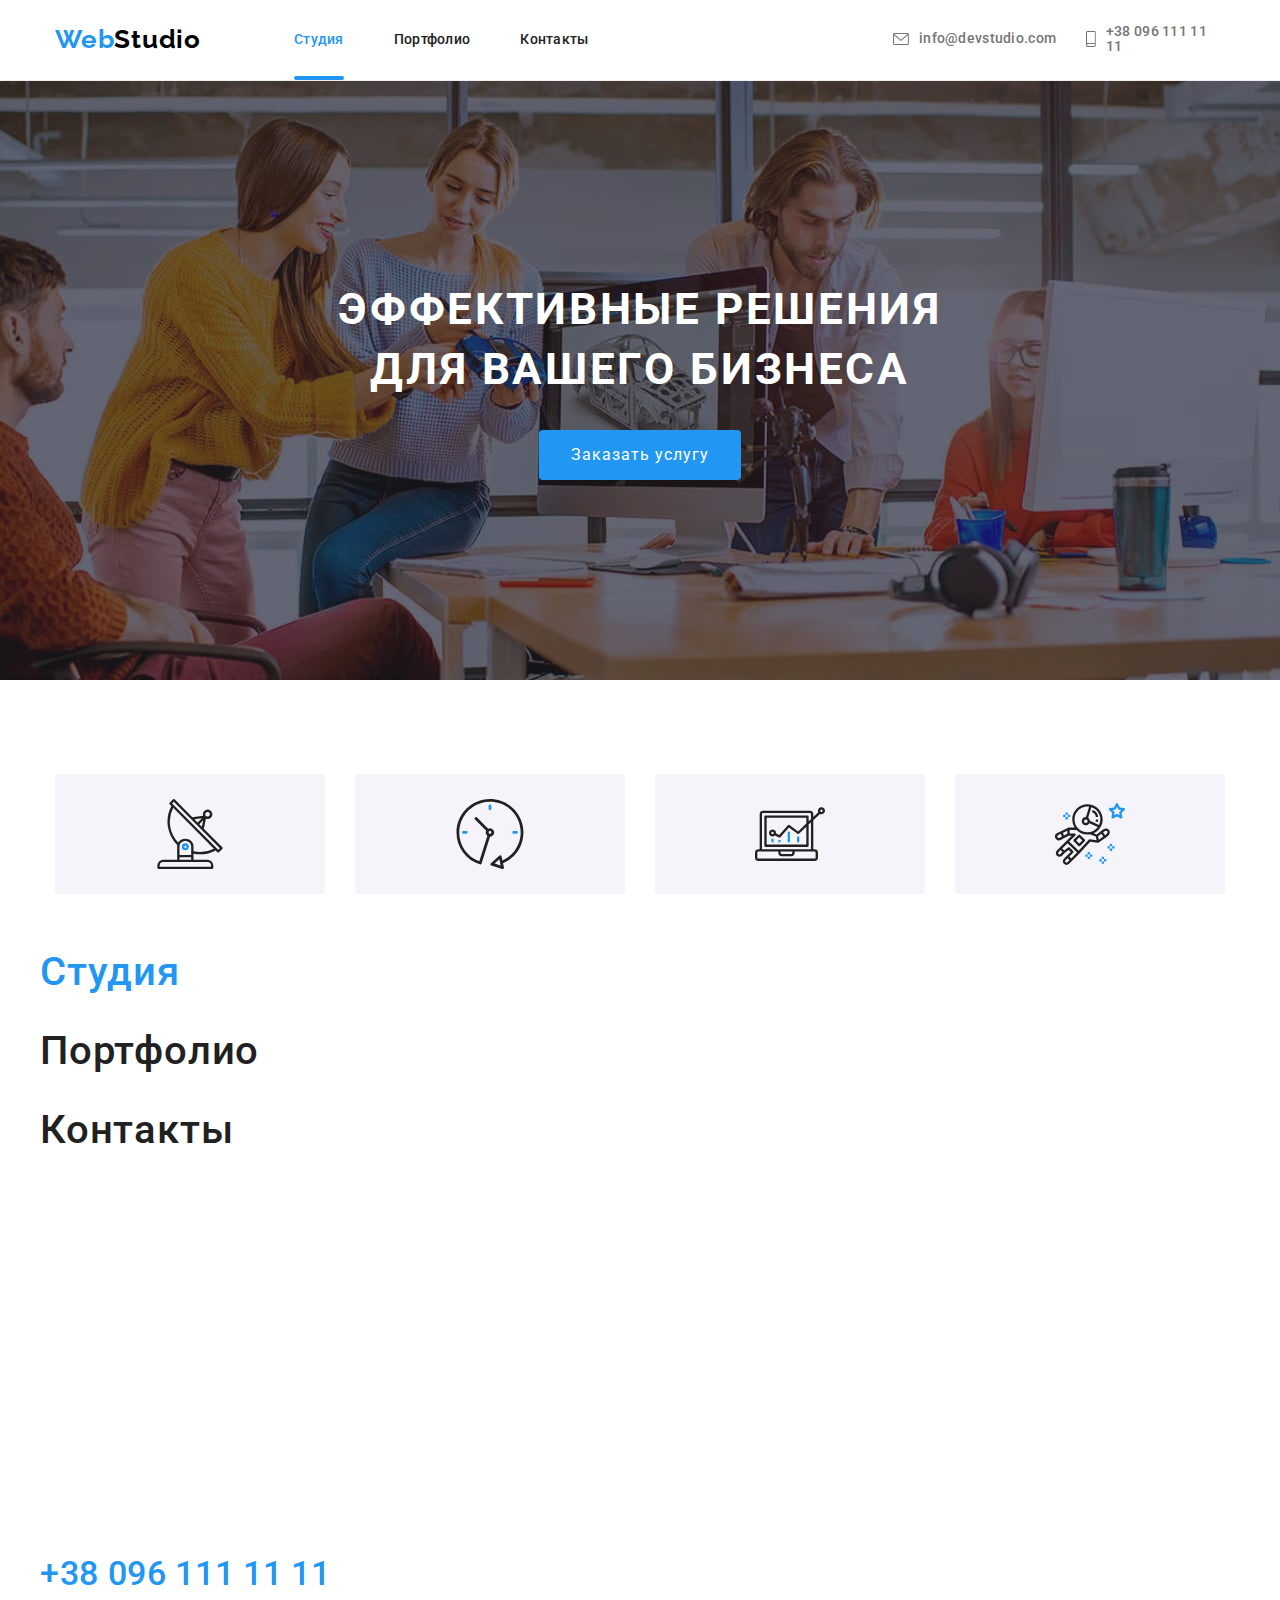
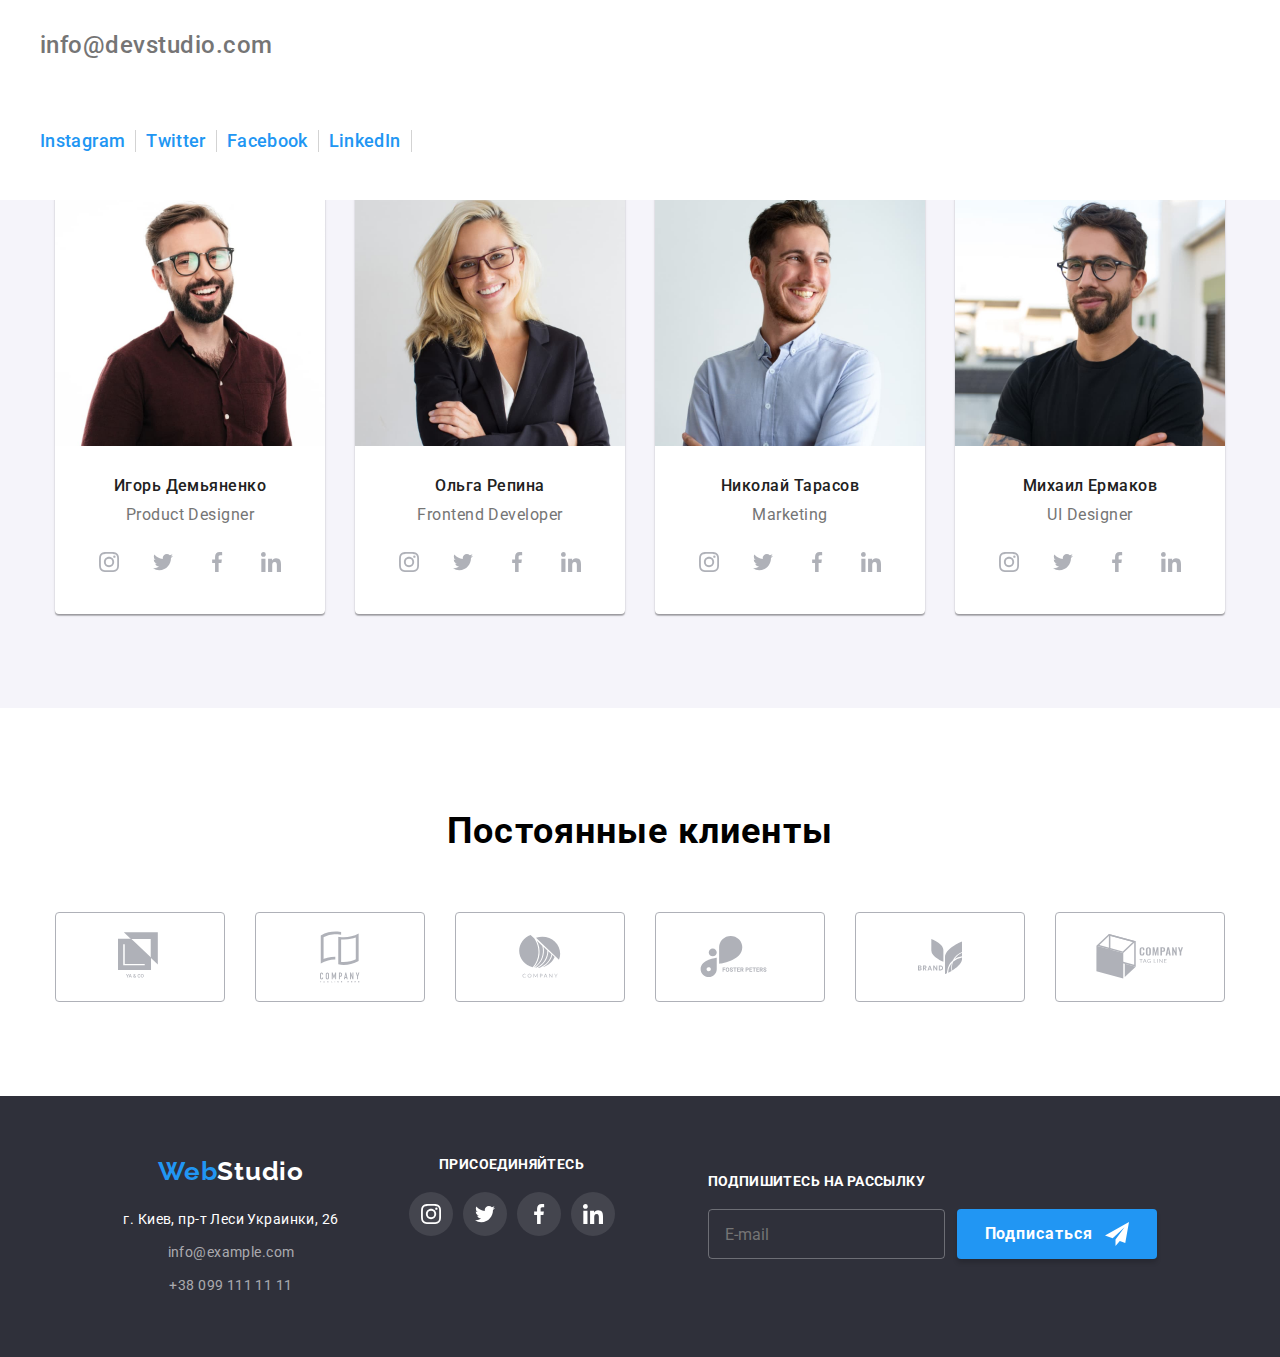
<file: index.html>
<!DOCTYPE html>
<html lang="en">
<head>
    <meta charset="UTF-8">
    <meta name="viewport" content="width=device-width, initial-scale=1.0">
    <title>WebStudio</title>
    <link rel="preconnect" href="https://fonts.gstatic.com">
    <link href="https://fonts.googleapis.com/css2?family=Raleway:wght@700&family=Roboto:wght@400;500;700;900&display=swap" rel="stylesheet">
    <link rel="stylesheet" href="./css/main.min.css">
</head>
<body>
    <!-- Шапка сайта -->
    <header class="site-header">
        <div class="container site-header__container">
            <nav class="site-header__nav">
                <a href="./index.html" class="logo"><span class="logotip logotip--header">Web</span>Studio</a>
                <ul class="site-menu">
                    <li class="site-menu__item"><a href="./index.html" class="site-menu__link site-menu__link--current">Студия</a></li>
                    <li class="site-menu__item"><a href="./portfolio.html" class="site-menu__link">Портфолио</a></li>
                    <li class="site-menu__item"><a href="" class="site-menu__link">Контакты</a></li>
                </ul>
                <ul class="site-contact">
                    <li class="site-contact__item"><a href="mailto:info@devstudio.com" class="site-contact__link"><svg class="site-contact__svg" width="16" height="12"><use href="./images/icons.svg#email"></use></svg>info@devstudio.com</a></li>
                    <li class="site-contact__item"><a href="tel:+380961111111" class="site-contact__link"><svg class="site-contact__svg" width="10" height="16"><use href="./images/icons.svg#phone"></use>
                    </svg>+38 096 111 11 11</a></li>
                </ul>

                <button class="menu-toggle js-open-menu" aria-expanded="false" aria-controls="mobile-menu">
                    <svg width="24" height="16"> 
                        <use class="menu-toggle__icon" href="./images/icons.svg#menu"></use>
                    </svg>
                </button>
            </nav>
        </div>
    </header>
    <main>
        <!-- Герой -->
        <section class="hero">
            <div class="hero__container container">
                <h1 class="hero__title">
                    Эффективные решения <br>
                    для вашего бизнеса</h1>
                <button class="hero__btn" type="button" data-modal-open>Заказать услугу</button>
            </div>
        </section> 
        <!-- ===FEATURES=== -->
        <section class="features">
            <div class="features__container container">
                <h2 class="visually-hidden">Основные приймущества</h2>
                <ul class="features__list">
                    <li class="features__item">
                        <div class="features__thumb">
                            <svg class="features__svg" width="70" height="70">
                                <use href="./images/icons.svg#antenna"></use>
                            </svg>
                        </div>
                        <h3 class="features__title">Внимание к деталям</h3>
                        <p class="features__text">
                        Идейные соображения, а также 
                        начало повседневной работы по
                        формированию позиции.</p>
                    </li>
                    <li class="features__item">
                        <div class="features__thumb">
                            <svg class="features__svg" width="70" height="70">
                                <use href="./images/icons.svg#clock"></use>
                            </svg>
                        </div>
                        <h3 class="features__title">Пунктуальность</h3>
                        <p class="features__text">
                        Задача организации, в особенности
                        же рамки и место обучения кадров
                        влечет за собой.</p>
                    </li>
                    <li class="features__item">
                        <div class="features__thumb">
                            <svg class="features__svg" width="70" height="70">
                                <use href="./images/icons.svg#diagram"></use>
                            </svg>
                        </div>
                        <h3 class="features__title">Планирование</h3>
                        <p class="features__text">
                        Равным образом консультация с
                        широким активом в значительной
                        степени обуславливает.</p>
                    </li>
                    <li class="features__item">
                        <div class="features__thumb">
                            <svg class="features__svg" width="70" height="70">
                                <use href="./images/icons.svg#astronaut"></use>
                            </svg>
                        </div>
                        <h3 class="features__title">Современные технологии</h3>
                        <p class="features__text">
                        Значимость этих проблем настолько
                        очевидна, что реализация плановых
                        заданий.</p>
                    </li>
                </ul>
            </div>
        </section>
        <!-- Чем занимаемся -->
        <section class="passion">
            <div class="passion-container container">
                <h2 class="passion__title">Чем мы занимаемся</h2>
            <ul class="passion__list">
                <li class="passion__item">
                    <div class="passion__thumb">
                        <img src="images/picture1.jpg" alt="Десктопные приложения">
                        <div class="passion__discription">
                            <p>Десктопные приложения</p>
                        </div>
                   </div>
                </li>


                <li class="passion__item">
                    <div class="passion__thumb">
                        <img src="images/picture2.jpg" alt="Мобильные приложения">
                        <div class="passion__discription">
                            <p>Мобильные приложения</p>
                        </div>
                   </div>
                </li>
                <li class="passion__item">
                    <div class="passion__thumb">
                        <img src="images/picture3.jpg" alt="Дизайнерские решения">
                        <div class="passion__discription">
                            <p>Дизайнерские решения</p>
                        </div>
                   </div>
                </li>
            </ul>
            </div>
        </section>
        <!--===Команда===-->
        <section class="team">
            <div class="team__container container">
                <h2 class="team__title">Наша команда</h2>
            <ul class="team__list">
                <li class="team__item">
                    <div class="team__thumb">
                        <img 
                        src="images/photo1.jpg" 
                        alt="Фото учасника команды"
                        srcset="
                        ./images/photo1.jpg      1x,
                        ./images/photo1@2x.jpg   2x">
                    </div>
                    <div class="team-box">
                        <h3 class="team-box__title">Игорь Демьяненко</h3>
                        <p class="team-box__text">Product Designer</p>
                        <ul class="social__list">

                            <li class="social__item">
                                <a class="social__link" href="">
                                    <svg class="social__icon" width="20" height="20">
                                        <use href="./images/icons.svg#instagram">
                                        </use>
                                    </svg>
                                </a>
                            </li>
                            <li class="social__item">
                                <a class="social__link" href="">
                                    <svg class="social__icon" width="20" height="20">
                                        <use href="./images/icons.svg#twitter">
                                        </use>
                                    </svg>
                                </a>
                            </li>
                            <li class="social__item">
                                <a class="social__link" href="">
                                    <svg class="social__icon" width="20" height="20">
                                        <use href="./images/icons.svg#facebook">
                                        </use>
                                    </svg>
                                </a>
                            </li>
                            <li class="social__item">
                                <a class="social__link" href="">
                                    <svg class="social__icon" width="20" height="20">
                                        <use href="./images/icons.svg#linkedin">
                                        </use>
                                    </svg>
                                </a>
                            </li>
                        </ul>
                    </div>
                </li>
                
                
                <li class="team__item">
                    <div class="team__thumb">
                        <img 
                        src="images/photo2.jpg" 
                        alt="Фото учасника команды"
                        srcset="
                        ./images/photo2.jpg      1x,
                        ./images/photo2@2x.jpg   2x">
                    </div>
                    <div class="team-box">
                        <h3 class="team-box__title">Ольга Репина</h3>
                        <p class="team-box__text">Frontend Developer</p>
                        <ul class="social__list">

                            <li class="social__item">
                                <a class="social__link" href="">
                                    <svg class="social__icon" width="20" height="20">
                                        <use href="./images/icons.svg#instagram">
                                        </use>
                                    </svg>
                                </a>
                            </li>
                            <li class="social__item">
                                <a class="social__link" href="">
                                    <svg class="social__icon" width="20" height="20">
                                        <use href="./images/icons.svg#twitter">
                                        </use>
                                    </svg>
                                </a>
                            </li>
                            <li class="social__item">
                                <a class="social__link" href="">
                                    <svg class="social__icon" width="20" height="20">
                                        <use href="./images/icons.svg#facebook">
                                        </use>
                                    </svg>
                                </a>
                            </li>
                            <li class="social__item">
                                <a class="social__link" href="">
                                    <svg class="social__icon" width="20" height="20">
                                        <use href="./images/icons.svg#linkedin">
                                        </use>
                                    </svg>
                                </a>
                            </li>
                        </ul>
                    </div>
                </li>
                <li class="team__item">
                    <div class="team__thumb">
                        <img 
                        src="images/photo3.jpg" 
                        alt="Фото учасника команды"
                        srcset="
                        ./images/photo3.jpg      1x,
                        ./images/photo3@2x.jpg   2x">
                    </div>
                    <div class="team-box">
                        <h3 class="team-box__title">Николай Тарасов</h3>
                        <p class="team-box__text">Marketing</p>
                        <ul class="social__list">

                            <li class="social__item">
                                <a class="social__link" href="">
                                    <svg class="social__icon" width="20" height="20">
                                        <use href="./images/icons.svg#instagram">
                                        </use>
                                    </svg>
                                </a>
                            </li>
                            <li class="social__item">
                                <a class="social__link" href="">
                                    <svg class="social__icon" width="20" height="20">
                                        <use href="./images/icons.svg#twitter">
                                        </use>
                                    </svg>
                                </a>
                            </li>
                            <li class="social__item">
                                <a class="social__link" href="">
                                    <svg class="social__icon" width="20" height="20">
                                        <use href="./images/icons.svg#facebook">
                                        </use>
                                    </svg>
                                </a>
                            </li>
                            <li class="social__item">
                                <a class="social__link" href="">
                                    <svg class="social__icon" width="20" height="20">
                                        <use href="./images/icons.svg#linkedin">
                                        </use>
                                    </svg>
                                </a>
                            </li>
                        </ul>
                    </div>
                </li>
                <li class="team__item">
                    <div class="team__thumb">
                        <img 
                        src="images/photo4.jpg" 
                        alt="Фото учасника команды"
                        srcset="
                        ./images/photo4.jpg      1x,
                        ./images/photo4@2x.jpg   2x">
                    </div>
                    <div class="team-box">
                        <h3 class="team-box__title">Михаил Ермаков</h3>
                        <p class="team-box__text">UI Designer</p>
                        <ul class="social__list">

                            <li class="social__item">
                                <a class="social__link" href="">
                                    <svg class="social__icon" width="20" height="20">
                                        <use href="./images/icons.svg#instagram">
                                        </use>
                                    </svg>
                                </a>
                            </li>
                            <li class="social__item">
                                <a class="social__link" href="">
                                    <svg class="social__icon" width="20" height="20">
                                        <use href="./images/icons.svg#twitter">
                                        </use>
                                    </svg>
                                </a>
                            </li>
                            <li class="social__item">
                                <a class="social__link" href="">
                                    <svg class="social__icon" width="20" height="20">
                                        <use href="./images/icons.svg#facebook">
                                        </use>
                                    </svg>
                                </a>
                            </li>
                            <li class="social__item">
                                <a class="social__link" href="">
                                    <svg class="social__icon" width="20" height="20">
                                        <use href="./images/icons.svg#linkedin">
                                        </use>
                                    </svg>
                                </a>
                            </li>
                        </ul>
                    </div>
                </li>
            </ul>
            </div>
        </section>
        <!--===Клиенты===-->
        <section class="clients">
            <div class="clients__container container">
                <h2 class="clients__title">Постоянные клиенты</h2>
            <ul class="clients__list">
                <li class="clients__item">
                    <a class="clients__link" href="">
                        <svg class="clients__icon" width="44" height="49">
                            <use href="./images/icons.svg#logo1"></use>
                        </svg>
                    </a>
                </li>
                <li class="clients__item">
                    <a class="clients__link" href="">
                        <svg class="clients__icon" width="40" height="52">
                            <use href="./images/icons.svg#logo2"></use>
                        </svg>
                    </a>
                </li>
                <li class="clients__item">
                    <a class="clients__link" href="">
                        <svg class="clients__icon" width="42" height="43">
                            <use href="./images/icons.svg#logo3"></use>
                        </svg>
                    </a>
                </li>
                <li class="clients__item">
                    <a class="clients__link" href="">
                        <svg class="clients__icon" width="80" height="42">
                            <use href="./images/icons.svg#logo4"></use>
                        </svg>
                    </a>
                </li>
                <li class="clients__item">
                    <a class="clients__link" href="">
                        <svg class="clients__icon" width="44" height="49">
                            <use href="./images/icons.svg#logo5"></use>
                        </svg>
                    </a>
                </li>
                <li class="clients__item">
                    <a class="clients__link" href="">
                        <svg class="clients__icon" width="88" height="45">
                            <use href="./images/icons.svg#logo6"></use>
                        </svg>
                    </a>
                </li>
            </ul>
             </div>
        </section>
    </main>
    <!-- Футер -->
    <footer class="site-footer">
        <div class="site-footer__container container">

            <div class="contact">
                <a href="./index.html" class="site-address__logo"><span class="site-address__color">Web</span><span class="colorstudio">Studio</span></a>
                <address class="footer-contact">
                    <p class="footer-contact__text">г. Киев, пр-т Леси Украинки, 26</p> 
                    <ul class="footer-contact__list">
                        <li class="footer-contact__item"><a href="mailto:info@example.com" class="footer-contact__link footer-contact__link--mail">info@example.com</a></li>
                        <li class="footer-contact__item"><a href="tel:+380991111111" class="footer-contact__link footer-contact__link--telephone">+38 099 111 11 11</a></li>
                    </ul>    
                </address>
            </div>
       
            <div class="network">
                <h3 class="network__title">присоединяйтесь</h3>
                <ul class="network__menu">
                    <li class="network__item">
                        <a class="network__link" href="#">
                            <svg class="network__icon">
                                <use href="./images/icons.svg#instagram">
                                </use>
                            </svg>
                        </a>
                    </li>
                    <li class="network__item">
                        <a class="network__link" href="#">
                            <svg class="network__icon">
                                <use href="./images/icons.svg#twitter">
                                </use>
                            </svg>
                        </a>
                    </li>
                    <li class="network__item">
                        <a class="network__link" href="#">
                            <svg class="network__icon">
                                <use href="./images/icons.svg#facebook">
                                </use>
                            </svg>
                        </a>
                    </li>
                    <li class="network__item">
                        <a class="network__link" href="#">
                            <svg class="network__icon">
                                <use href="./images/icons.svg#linkedin">
                                </use>
                            </svg>
                        </a>
                    </li>
                </ul>
            </div>

            <div class="form">
                <h3 class="form__title">Подпишитесь на рассылку</h3>
                <div class="form__box">
                    <form autocomplete="off">
                        <div class="form__thumb">
                            <label class="form__label">
                                <input class="form__input" type="email" name="email" placeholder="E-mail">
                            </label>
                                <button class="form__btn" type="submit">
                                    <svg class="form__svg">
                                        <use href="./images/icons.svg#send-modal" width="24" height="24"></use>
                                    </svg>
                                    Подписаться
                                </button>
                        </div>
                    </form>
                </div>
            </div>

        </div>
    </footer>


        

        <div class="menu-container js-menu-container" id="mobile-menu">

            <button class="menu-toggle js-close-menu">
                <svg width="18.67" height="18.67">
                    <use class="menu-toggle__icon" href="./images/icons.svg#close-menu"></use>
                </svg>
            </button>

            <ul class="mobile-menu__list">
                <li class="mobile-menu__item"><a href="./index.html" class="mobile-menu__link mobile-menu__link--current">Студия</a></li>
                <li class="mobile-menu__item"><a href="./portfolio.html" class="mobile-menu__link">Портфолио</a></li>
                <li class="mobile-menu__item"><a href="" class="mobile-menu__link">Контакты</a></li>
            </ul>

            <div class="mobile-contact__menu">
                
                <ul class="mobile-contact__list">
                    <li class="mobile-contact__item"><a href="tel:+380961111111" class="mobile-contact__link--tel">+38 096 111 11 11</a></li>
                    <li class="mobile-contact__item"><a href="mailto:info@devstudio.com" class="mobile-contact__link--mail">info@devstudio.com</a></li>
                </ul>
    
                <ul class="mobile-social__list">
                    <li class="mobile-social__item">
                        <a class="mobile-social__link" href="">Instagram</a>
                    </li>
                    <li class="mobile-social__item">
                        <a class="mobile-social__link" href="">Twitter</a>
                    </li>
                    <li class="mobile-social__item">
                        <a class="mobile-social__link" href="">Facebook</a>
                    </li>
                    <li class="mobile-social__item">
                        <a class="mobile-social__link" href="">LinkedIn</a>
                    </li>
                </ul>
            </div>

        </div>



    <div class="backdrop is-hidden" data-modal>
        <div class="backdrop-modal">
            <button class="modal-close__button" type="button" data-modal-close>
                <svg class="modal-close__svg" width="11" height="11">
                    <use href="./images/icons.svg#close"></use>
                </svg>
            </button>
            <div>
                <h3 class="backdrop-modal__title">Оставьте свои данные, мы вам перезвоним</h3>
                <form class="backdrop-modal__form" autocomplete="off">
                    
                    <div class="order">
                      <label for="name" class="order__label">Имя</label>
                      <div class="order__thumb">
                        <input class="order__input" type="text" name="name" id="name" />
                        <svg width="18" height="18" class="order__icon">
                          <use href="images/icons.svg#person-modal"></use>
                        </svg>
                      </div>
                    </div>
              
                    <div class="order">
                      <label for="tel" class="order__label">Телефон</label>
                      <div class="order__thumb">
                        <input class="order__input" type="tel" name="tel" id="tel" />
                        <svg width="18" height="18" class="order__icon">
                          <use href="images/icons.svg#phone-modal"></use>
                        </svg>
                      </div>
                    </div>

                    <div class="order">
                        <label for="email" class="order__label">Почта</label>
                        <div class="order__thumb">
                          <input class="order__input" type="email" name="email" id="email" />
                          <svg width="18" height="18" class="order__icon">
                            <use href="images/icons.svg#email-modal"></use>
                          </svg>
                        </div>
                    </div>

                    <div class="order">
                        <label for="comment" class="order__label">Комментарий</label>
                        <div class="order__thumb">
                            <textarea class="order__input order__input--textarea" name="comment" rows="15" id="comment" placeholder="Введите текст"></textarea>
                        </div>
                    </div>

                    <div class="order order--check">
                        <label class="checkbox">

                                <input class="checkbox__input" type="checkbox" name="check" id="check">
                                <svg class="checkbox__image" width="16" height="15">
                                    <use href="./images/icons.svg#check-modal"></use>
                                </svg>
                                <span class="checkbox__icon"></span>
                                <span class="checkbox__text">
                                    Соглашаюсь с рассылкой и принимаю <a class="checkbox__link" href="">Условия договора</a>
                                </span> 
                            
                        </label>
                    </div>
                    
                    <div class="send-modal">
                        <button class="send-modal__btn" type="submit">Отправить</button>
                    </div>
                    
                </form>
            </div>
        </div>

    </div>
    <!-- <script>
        const { height: pageHeaderHeight } = document
        .querySelector(".header")
        .getBoundingClientRect();
        
        document.body.style.paddingTop = '${pageHeaderHeight}px';
    </script> -->
    <script src="./js/modal.js"></script>
    <script src="./js/menu.js"></script>
</body>
</html>
</file>
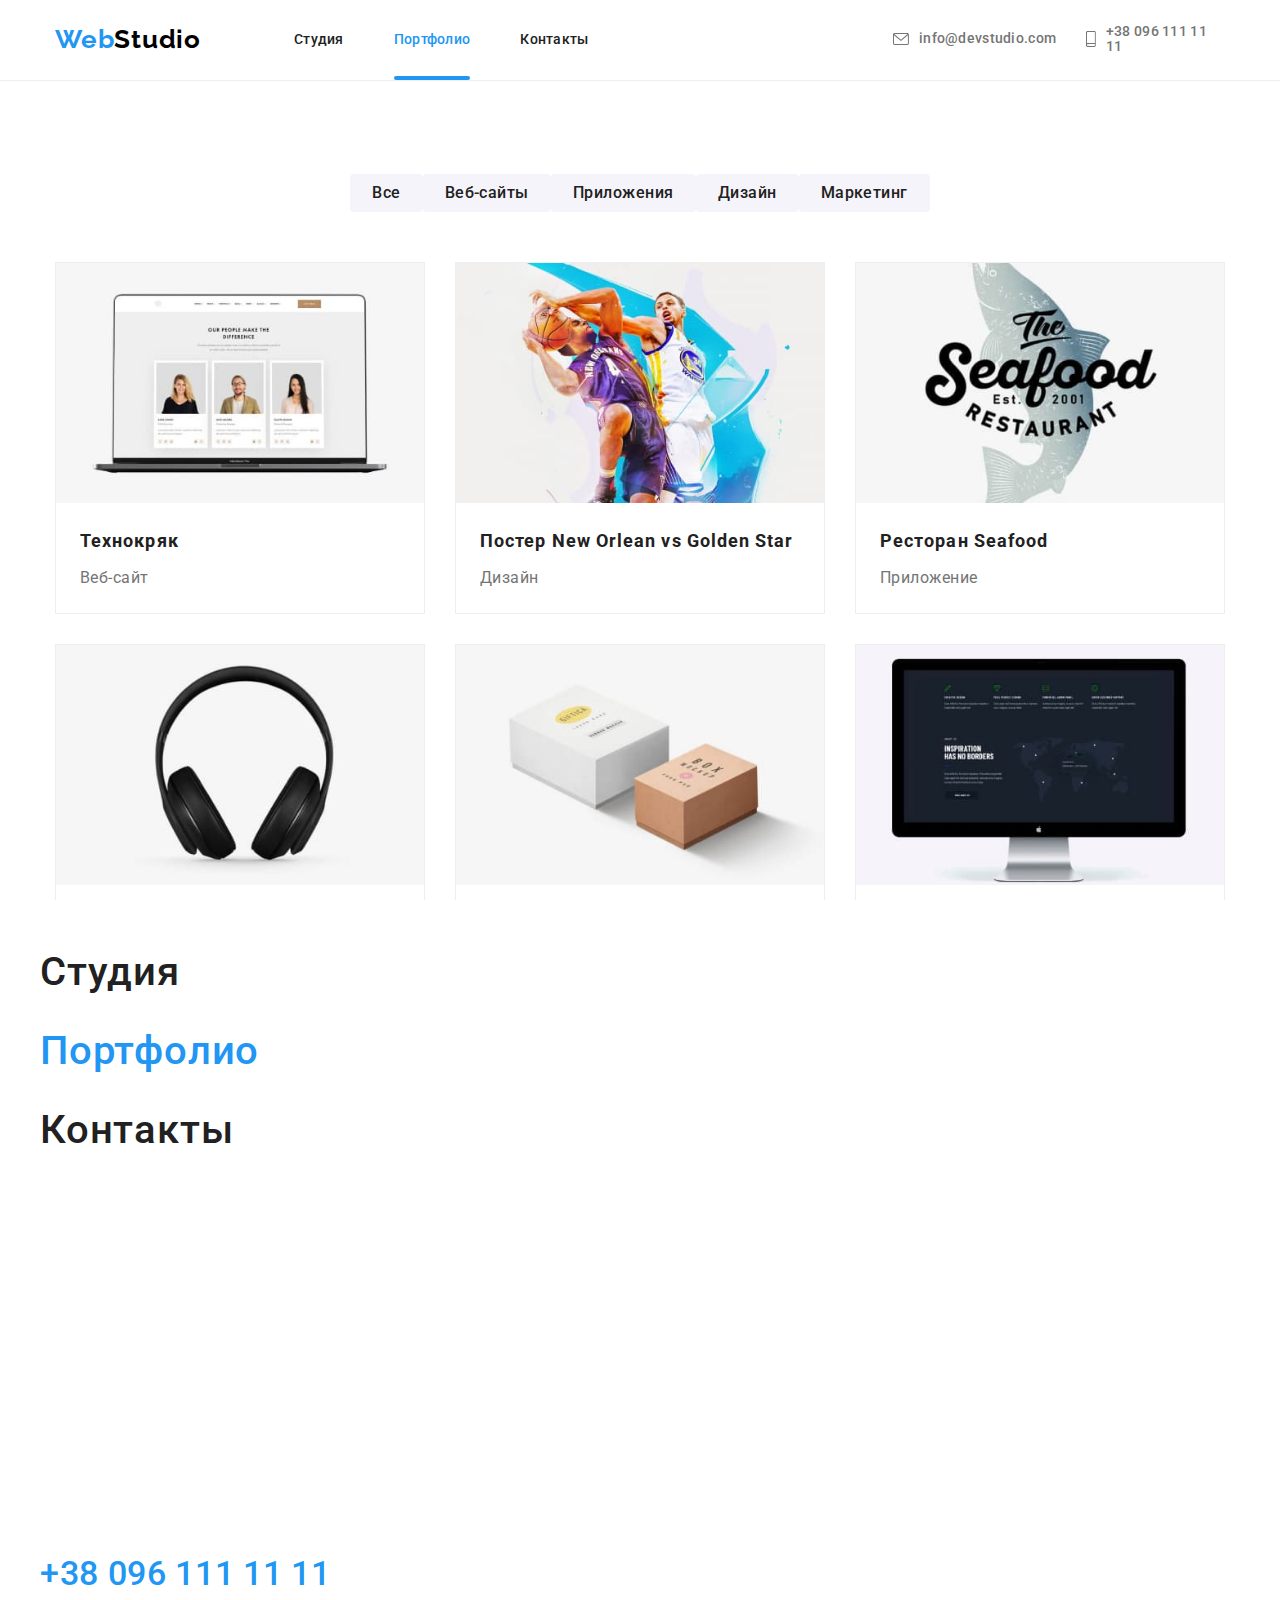
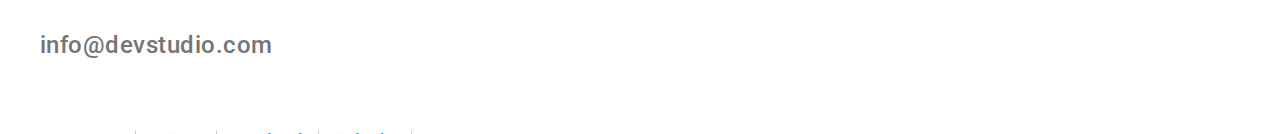
<file: portfolio.html>
<!DOCTYPE html>
<html lang="en">
<head>
    <meta charset="UTF-8">
    <meta name="viewport" content="width=device-width, initial-scale=1.0">
    <title>Portfolio</title>
    <link rel="preconnect" href="https://fonts.gstatic.com">
    <link href="https://fonts.googleapis.com/css2?family=Raleway:wght@700&family=Roboto:wght@400;500;700;900&display=swap" rel="stylesheet">
    <link rel="stylesheet" href="./css/main.min.css">
</head>
<body>
    <!-- Шапка сайта -->
    <header class="site-header">
        <div class="container site-header__container">
            <nav class="site-header__nav">
                <a href="./index.html" class="logo"><span class="logotip logotip--header">Web</span>Studio</a>
                <ul class="site-menu">
                    <li class="site-menu__item"><a href="./index.html" class="site-menu__link ">Студия</a></li>
                    <li class="site-menu__item"><a href="./portfolio.html" class="site-menu__link site-menu__link--current">Портфолио</a></li>
                    <li class="site-menu__item"><a href="" class="site-menu__link">Контакты</a></li>
                </ul>
                <ul class="site-contact">
                    <li class="site-contact__item"><a href="mailto:info@devstudio.com" class="site-contact__link"><svg class="site-contact__svg" width="16" height="12"><use href="./images/icons.svg#email"></use></svg>info@devstudio.com</a></li>
                    <li class="site-contact__item"><a href="tel:+380961111111" class="site-contact__link"><svg class="site-contact__svg" width="10" height="16"><use href="./images/icons.svg#phone"></use>
                    </svg>+38 096 111 11 11</a></li>
                </ul>

                <button class="menu-toggle js-open-menu" aria-expanded="false" aria-controls="mobile-menu">
                    <svg width="24" height="16"> 
                        <use class="menu-toggle__icon" href="./images/icons.svg#menu"></use>
                    </svg>
                </button>
            </nav>
        </div>
    </header>
    
    <!-- Основной контент -->
    <main>
        <section class="filter">
            <div class="container">
                <h1 class="visually-hidden">portfolio</h1>
            <ul class="filter__list">
                <li class="filter__item"><button class="filter__button">Все</button></li>
                <li class="filter__item"><button class="filter__button">Веб-сайты</button></li>
                <li class="filter__item"><button class="filter__button">Приложения</button></li>
                <li class="filter__item"><button class="filter__button">Дизайн</button></li>
                <li class="filter__item"><button class="filter__button">Маркетинг</button></li>
             </ul>

             <ul class="project-list">
                <li class="project-list__item">
                    
                    <a href="#" class="project__thumb">
                        <img 
                        class="project__image" 
                        src="images/port1.jpg" 
                        srcset="
							./images/port1.jpg      1x,
							./images/port1@2x.jpg   2x"		
                        alt="Технокряк">
                        <div class="project-overlay">
                            <p class="project-overlay__text">Технокряк это современная площадка распространения коронавируса. Компании используют эту платформу для цифрового шпионажа и атак на защищённые сервера конкурентов.</p>
                        </div>
                    </a>  
                    <div class="project-content">
                        <h3 class="project-content__title">Технокряк</h3>
                        <p class="project-content__text">Веб-сайт</p>
                    </div>
                    
                </li>
                <li class="project-list__item">
                    
                    <a ref="#" class="project__thumb">
                        <img 
                        class="project__image" 
                        src="images/port2.jpg" 
                        srcset="
                        ./images/port2.jpg      1x,
                        ./images/port2@2x.jpg   2x"	
                        alt="Постер New Orlean vs Golden Star">
                        <div class="project-overlay">
                            <p class="project-overlay__text">Технокряк это современная площадка распространения коронавируса. Компании используют эту платформу для цифрового шпионажа и атак на защищённые сервера конкурентов.</p>
                        </div>
                    </a>      
                    
                    <div class="project-content">
                        <h3 class="project-content__title">Постер New Orlean vs Golden Star</h3>
                        <p class="project-content__text">Дизайн</p>
                    </div>
                    
                
                </li>
                <li class="project-list__item">
                    
                    <a ref="#" class="project__thumb">
                        <img 
                        class="project__image" 
                        src="images/port3.jpg" 
                        srcset="
                        ./images/port3.jpg      1x,
                        ./images/port3@2x.jpg   2x"	
                        alt="Ресторан Seafood">
                        <div class="project-overlay">
                            <p class="project-overlay__text">Технокряк это современная площадка распространения коронавируса. Компании используют эту платформу для цифрового шпионажа и атак на защищённые сервера конкурентов.</p>
                        </div>
                    </a>        
                    <div class="project-content">
                        <h3 class="project-content__title">Ресторан Seafood</h3>
                        <p class="project-content__text">Приложение</p>
                    </div>

                </li>
                <li class="project-list__item">
                    
                    <a ref="#" class="project__thumb">    
                        <img 
                        class="project__image" 
                        src="images/port4.jpg"
                        srcset="
					    ./images/port4.jpg      1x,
					    ./images/port4@2x.jpg   2x"	 
                        alt="Проект Primed">
                        <div class="project-overlay">
                            <p class="project-overlay__text">Технокряк это современная площадка распространения коронавируса. Компании используют эту платформу для цифрового шпионажа и атак на защищённые сервера конкурентов.</p>
                        </div>
                    </a>        
                    <div class="project-content">
                        <h3 class="project-content__title">Проект Prime</h3>
                        <p class="project-content__text">Маркетинг</p>
                    </div>
                    
                </li>
                <li class="project-list__item">
                    
                    <a ref="#" class="project__thumb">
                        <img 
                        class="project__image" 
                        src="images/port5.jpg"
                        srcset="
					    ./images/port5.jpg      1x,
					    ./images/port5@2x.jpg   2x"	 
                        alt="Проект Boxes">
                        <div class="project-overlay">
                            <p class="project-overlay__text">Технокряк это современная площадка распространения коронавируса. Компании используют эту платформу для цифрового шпионажа и атак на защищённые сервера конкурентов.</p>
                        </div>
                    </a>        
                    <div class="project-content">
                        <h3 class="project-content__title">Проект Boxes</h3>
                        <p class="project-content__text">Приложение</p>
                    </div>
                    
                </li>
                <li class="project-list__item">

                    <a ref="#" class="project__thumb">
                        <img 
                        class="project__image" 
                        src="images/port6.jpg" 
                        srcset="
					    ./images/port6.jpg      1x,
					    ./images/port6@2x.jpg   2x"	
                        alt="Inspiration has no Borders">
                        <div class="project-overlay">
                            <p class="project-overlay__text">Технокряк это современная площадка распространения коронавируса. Компании используют эту платформу для цифрового шпионажа и атак на защищённые сервера конкурентов.</p>
                        </div>
                    </a>    
                    <div class="project-content">
                        <h3 class="project-content__title">Inspiration has no Borders</h3>
                        <p class="project-content__text">Веб-сайт</p>
                    </div>
                    
                </li>
                <li class="project-list__item">

                    <a ref="#" class="project__thumb">
                        <img 
                        class="project__image" 
                        src="images/port7.jpg" 
                        srcset="
					    ./images/port7.jpg      1x,
					    ./images/port7@2x.jpg   2x"	
                        alt="Издание Limited Edition">
                        <div class="project-overlay">
                            <p class="project-overlay__text">Технокряк это современная площадка распространения коронавируса. Компании используют эту платформу для цифрового шпионажа и атак на защищённые сервера конкурентов.</p>
                        </div>
                    </a>        
                    <div class="project-content">
                        <h3 class="project-content__title">Издание Limited Edition</h3>
                        <p class="project-content__text">Дизайн</p>
                    </div>
                    
                </li>
                <li class="project-list__item">
                    <a ref="#" class="project__thumb">
                        <img 
                        class="project__image" 
                        src="images/port8.jpg"
                        srcset="
					    ./images/port8.jpg      1x,
					    ./images/port8@2x.jpg   2x"	 
                        alt="Проект LAB">
                        <div class="project-overlay">
                            <p class="project-overlay__text">Технокряк это современная площадка распространения коронавируса. Компании используют эту платформу для цифрового шпионажа и атак на защищённые сервера конкурентов.</p>
                        </div>
                    </a>    
                    <div class="project-content">
                        <h3 class="project-content__title">Проект LAB</h3>
                        <p class="project-content__text">Маркетинг</p>
                    </div>
                        
                </li>
                <li class="project-list__item">
                    <a ref="#" class="project__thumb">
                        <img 
                        class="project__image" 
                        src="images/port9.jpg" 
                        srcset="
					    ./images/port9.jpg      1x,
					    ./images/port9@2x.jpg   2x"	
                        alt="Growing Business">
                        <div class="project-overlay">
                            <p class="project-overlay__text">Технокряк это современная площадка распространения коронавируса. Компании используют эту платформу для цифрового шпионажа и атак на защищённые сервера конкурентов.</p>
                        </div>
                    </a>        
                    <div class="project-content">
                        <h3 class="project-content__title">Growing Business</h3>
                        <p class="project-content__text">Приложение</p>
                    </div>
                        
                </li>
                
            </ul>
                
            </div>
        </section>
    </main>

    <!-- Футер -->
    <footer class="site-footer">
        <div class="site-footer__container container">

            <div class="contact">
                <a href="./index.html" class="site-address__logo"><span class="site-address__color">Web</span><span class="colorstudio">Studio</span></a>
                <address class="footer-contact">
                    <p class="footer-contact__text">г. Киев, пр-т Леси Украинки, 26</p> 
                    <ul class="footer-contact__list">
                        <li class="footer-contact__item"><a href="mailto:info@example.com" class="footer-contact__link footer-contact__link--mail">info@example.com</a></li>
                        <li class="footer-contact__item"><a href="tel:+380991111111" class="footer-contact__link footer-contact__link--telephone">+38 099 111 11 11</a></li>
                    </ul>    
                </address>
            </div>
       
            <div class="network">
                <h3 class="network__title">присоединяйтесь</h3>
                <ul class="network__menu">
                    <li class="network__item">
                        <a class="network__link" href="#">
                            <svg class="network__icon">
                                <use href="./images/icons.svg#instagram">
                                </use>
                            </svg>
                        </a>
                    </li>
                    <li class="network__item">
                        <a class="network__link" href="#">
                            <svg class="network__icon">
                                <use href="./images/icons.svg#twitter">
                                </use>
                            </svg>
                        </a>
                    </li>
                    <li class="network__item">
                        <a class="network__link" href="#">
                            <svg class="network__icon">
                                <use href="./images/icons.svg#facebook">
                                </use>
                            </svg>
                        </a>
                    </li>
                    <li class="network__item">
                        <a class="network__link" href="#">
                            <svg class="network__icon">
                                <use href="./images/icons.svg#linkedin">
                                </use>
                            </svg>
                        </a>
                    </li>
                </ul>
            </div>

            <div class="form">
                <h3 class="form__title">Подпишитесь на рассылку</h3>
                <div class="form__box">
                    <form autocomplete="off">
                        <div class="form__thumb">
                            <label>
                                <input class="form__input" type="email" name="email" placeholder="E-mail">
                            </label>
                            <div>
                                <button class="form__btn" type="submit">
                                    <svg class="form__svg">
                                        <use href="./images/icons.svg#send-modal" width="24" height="24"></use>
                                    </svg>
                                    Подписаться
                                </button>
                            </div>
                        </div>
                    </form>
                </div>
            </div>

        </div>
    </footer>
    <div class="menu-container js-menu-container" id="mobile-menu">

        <button class="menu-toggle js-close-menu">
            <svg width="18.67" height="18.67">
                <use class="menu-toggle__icon" href="./images/icons.svg#close-menu"></use>
            </svg>
        </button>

        <ul class="mobile-menu__list">
            <li class="mobile-menu__item"><a href="./index.html" class="mobile-menu__link ">Студия</a></li>
            <li class="mobile-menu__item"><a href="./portfolio.html" class="mobile-menu__link mobile-menu__link--current">Портфолио</a></li>
            <li class="mobile-menu__item"><a href="" class="mobile-menu__link">Контакты</a></li>
        </ul>

        <div class="mobile-contact__menu">
            
            <ul class="mobile-contact__list">
                <li class="mobile-contact__item"><a href="tel:+380961111111" class="mobile-contact__link--tel">+38 096 111 11 11</a></li>
                <li class="mobile-contact__item"><a href="mailto:info@devstudio.com" class="mobile-contact__link--mail">info@devstudio.com</a></li>
            </ul>

            <ul class="mobile-social__list">
                <li class="mobile-social__item">
                    <a class="mobile-social__link" href="">Instagram</a>
                </li>
                <li class="mobile-social__item">
                    <a class="mobile-social__link" href="">Twitter</a>
                </li>
                <li class="mobile-social__item">
                    <a class="mobile-social__link" href="">Facebook</a>
                </li>
                <li class="mobile-social__item">
                    <a class="mobile-social__link" href="">LinkedIn</a>
                </li>
            </ul>
        </div>

    </div>

    <script src="./js/menu.js"></script>
    </body>
</html>
</file>
<file: css/main.min.css>
/*! normalize.css v8.0.1 | MIT License | github.com/necolas/normalize.css */html{line-height:1.15;-webkit-text-size-adjust:100%}body{margin:0}main{display:block}h1{font-size:2em;margin:0.67em 0}hr{-webkit-box-sizing:content-box;box-sizing:content-box;height:0;overflow:visible}pre{font-family:monospace, monospace;font-size:1em}a{background-color:transparent}abbr[title]{border-bottom:none;text-decoration:underline;-webkit-text-decoration:underline dotted;text-decoration:underline dotted}b,strong{font-weight:bolder}code,kbd,samp{font-family:monospace, monospace;font-size:1em}small{font-size:80%}sub,sup{font-size:75%;line-height:0;position:relative;vertical-align:baseline}sub{bottom:-0.25em}sup{top:-0.5em}img{border-style:none}button,input,optgroup,select,textarea{font-family:inherit;font-size:100%;line-height:1.15;margin:0}button,input{overflow:visible}button,select{text-transform:none}button,[type="button"],[type="reset"],[type="submit"]{-webkit-appearance:button}button::-moz-focus-inner,[type="button"]::-moz-focus-inner,[type="reset"]::-moz-focus-inner,[type="submit"]::-moz-focus-inner{border-style:none;padding:0}button:-moz-focusring,[type="button"]:-moz-focusring,[type="reset"]:-moz-focusring,[type="submit"]:-moz-focusring{outline:1px dotted ButtonText}fieldset{padding:0.35em 0.75em 0.625em}legend{-webkit-box-sizing:border-box;box-sizing:border-box;color:inherit;display:table;max-width:100%;padding:0;white-space:normal}progress{vertical-align:baseline}textarea{overflow:auto}[type="checkbox"],[type="radio"]{-webkit-box-sizing:border-box;box-sizing:border-box;padding:0}[type="number"]::-webkit-inner-spin-button,[type="number"]::-webkit-outer-spin-button{height:auto}[type="search"]{-webkit-appearance:textfield;outline-offset:-2px}[type="search"]::-webkit-search-decoration{-webkit-appearance:none}::-webkit-file-upload-button{-webkit-appearance:button;font:inherit}details{display:block}summary{display:list-item}template{display:none}[hidden]{display:none}:root{--blue-text: rgba(33, 150, 243, 1);--blue-background: rgba(33, 150, 243, 1);--grey-team-background: rgba(245, 244, 250, 1);--black-text-logo: rgba(0, 0, 0, 1);--black-text: rgba(33, 33, 33, 1);--grey-text: rgba(117, 117, 117, 1);--white-text: rgba(255, 255, 255, 1);--white-text-op60: rgba(255, 255, 255, 0.6);--black-background: rgba(47, 48, 58, 1);--black-shadow-op15: rgba(0, 0, 0, 0.15);--grey-border: rgba(238, 238, 238, 1);--list-gap: 30px;--list-gap-mobile: 15px;--clients-svg-color: #AFB1B8;--accent-text: #2196F3;--clients-svg-color: rgba(175, 177, 184, 1);--transition-function: 250ms cubic-bezier(0.4, 0, 0.2, 1);--overlflow-function: rgba(33, 150, 243, 0.9)}body{font-family:'Roboto', sans-serif;margin:0;padding-top:60px}@media (min-width: 768px){body{padding-top:80px}}h1,h2,h3,h4,h5,h6{margin:0;padding:0}a{text-decoration:none}ul{list-style:none}*,*::before,*::after{-webkit-box-sizing:border-box;box-sizing:border-box}a,p,ul,li{display:block;margin:0px;padding:0px}pre{margin:0px;padding:0px}img{display:block;max-width:100%}main{background-color:var(--white-text)}.visually-hidden{position:absolute;width:1px;height:1px;margin:-1px;border:0px;padding:0px;white-space:nowrap;-webkit-clip-path:inset(100%);clip-path:inset(100%);clip:rect(0 0 0 0);overflow:hidden}@media (min-width: 320px){.container{max-width:480px;min-width:320px;padding-left:15px;padding-right:15px;margin-left:auto;margin-right:auto}}@media (min-width: 768px){.container{max-width:768px}}@media (min-width: 1200px){.container{max-width:1200px}}.site-header{background-color:var(--white-text);-webkit-box-sizing:content-box;box-sizing:content-box;position:fixed;z-index:100;top:0;left:0;width:100%;min-height:60px;border-bottom:1px solid;border-color:var(--grey-border)}@media (min-width: 768px){.site-header{min-height:80px}}.site-header__nav{display:-webkit-box;display:-ms-flexbox;display:flex;-webkit-box-pack:start;-ms-flex-pack:start;justify-content:flex-start;-webkit-box-align:center;-ms-flex-align:center;align-items:center}@media (max-width: 768px){.site-header__nav{-webkit-box-pack:justify;-ms-flex-pack:justify;justify-content:space-between}}.site-header__nav .site-menu{display:none;-webkit-box-pack:start;-ms-flex-pack:start;justify-content:flex-start;-webkit-box-align:center;-ms-flex-align:center;align-items:center}@media (min-width: 768px) and (max-width: 1200px){.site-header__nav .site-menu{display:-webkit-box;display:-ms-flexbox;display:flex}}@media (min-width: 1200px){.site-header__nav .site-menu{display:-webkit-box;display:-ms-flexbox;display:flex}}.logo{padding-top:16px;padding-bottom:16px;font-family:'Raleway', sans-serif;font-style:normal;font-weight:bold;font-size:26px;line-height:1.19;letter-spacing:0.03em;color:var(--black-text-logo)}@media (min-width: 768px){.logo{padding-top:26px;padding-bottom:26px}}@media (min-width: 1200px){.logo{padding-top:24px;padding-bottom:24px}}.logotip{color:var(--blue-text)}.site-menu{max-width:294px;max-height:16px;margin-left:93px;-webkit-transition:var(--transition-function);transition:var(--transition-function)}.site-menu__link.site-menu__link--current{color:var(--blue-text);position:relative}.site-menu__link.site-menu__link--current::after{content:'';position:absolute;display:block;width:100%;height:4px;background-color:var(--blue-text);border-radius:2px;bottom:-1px}.site-menu__item{margin-right:50px}.site-menu__link{padding-top:32px;padding-bottom:32px}.site-menu__link,.site-contact__link{display:block;font-family:Roboto;font-style:normal;font-weight:500;font-size:14px;line-height:1.14;letter-spacing:0.02em;color:var(--black-text);-webkit-transition:var(--transition-function);transition:var(--transition-function)}.site-menu__link:hover,.site-menu__link:focus,.site-contact__link:hover,.site-contact__link:focus{color:var(--blue-text);-webkit-transition:var(--transition-function);transition:var(--transition-function)}.site-contact{-webkit-box-sizing:content-box;box-sizing:content-box;margin-left:84px;display:none}@media (min-width: 768px) and (max-width: 1200px){.site-contact{display:-webkit-box;display:-ms-flexbox;display:flex;-webkit-box-orient:vertical;-webkit-box-direction:normal;-ms-flex-direction:column;flex-direction:column;-webkit-box-pack:start;-ms-flex-pack:start;justify-content:flex-start}}@media (min-width: 1200px){.site-contact{display:-webkit-box;display:-ms-flexbox;display:flex;margin-left:305px}}.site-contact__item{display:-webkit-box;display:-ms-flexbox;display:flex;-webkit-box-pack:start;-ms-flex-pack:start;justify-content:start;-webkit-box-align:center;-ms-flex-align:center;align-items:center}@media (min-width: 768px) and (max-width: 1200px){.site-contact__item:first-child{margin-bottom:10px}}@media (min-width: 1200px){.site-contact__item:first-child{margin-right:30px}}.site-contact__link{display:-webkit-box;display:-ms-flexbox;display:flex;-webkit-box-align:center;-ms-flex-align:center;align-items:center;color:var(--grey-text)}.site-contact__link:hover,.site-contact__link:focus{color:var(--blue-text);-webkit-transition:var(--transition-function);transition:var(--transition-function)}.site-contact__svg{fill:var(--accent-text);margin-right:10px;fill:currentColor}.menu-container{position:fixed;top:0;left:0;width:100vw;height:100vh;padding:48px 83px 48px 40px;z-index:101;background-color:var(--white-text);-webkit-transform:translateY(100%);transform:translateY(100%);-webkit-transition:var(--transition-function);transition:var(--transition-function);display:-webkit-box;display:-ms-flexbox;display:flex;-webkit-box-orient:vertical;-webkit-box-direction:normal;-ms-flex-direction:column;flex-direction:column;-webkit-box-pack:justify;-ms-flex-pack:justify;justify-content:space-between}.menu-container.is-open{-webkit-transform:translateY(0);transform:translateY(0);-webkit-transition:var(--transition-function);transition:var(--transition-function)}.menu-container .menu-toggle{position:absolute;top:20px;right:15px;color:#fff}.menu-toggle{min-height:40px;min-width:40px;display:-webkit-box;display:-ms-flexbox;display:flex;-webkit-box-align:center;-ms-flex-align:center;align-items:center;-webkit-box-pack:center;-ms-flex-pack:center;justify-content:center;margin:0;padding:0;background-color:transparent;cursor:pointer;border:none;outline:none}.menu-toggle:hover,.menu-toggle:focus{fill:var(--accent-text);-webkit-transition:var(--transition-function);transition:var(--transition-function)}@media (min-width: 768px){.menu-toggle{display:none}}.mobile-menu__list{padding:0;margin:0;list-style:none}.mobile-menu .link{display:block;padding:10px;color:#fff;text-decoration:none}.mobile-social__list{display:-webkit-box;display:-ms-flexbox;display:flex}.mobile-menu__link{font-family:Roboto;font-style:normal;font-weight:500;font-size:40px;line-height:1.175;letter-spacing:0.02em;color:var(--black-text);margin-bottom:32px}.mobile-menu__link--current{color:var(--blue-text)}.mobile-contact__link--tel{font-family:Roboto;font-style:normal;font-weight:500;font-size:34px;line-height:1.176;letter-spacing:0.02em;color:var(--accent-text);margin-bottom:32px}.mobile-contact__link--mail{font-family:Roboto;font-style:normal;font-weight:500;font-size:24px;line-height:1.666;letter-spacing:0.02em;color:var(--grey-text);margin-bottom:64px}.mobile-social__item{padding-right:10px;border-right:1px solid rgba(33,33,33,0.2);margin-right:10px}.mobile-social__link{font-family:Roboto;font-style:normal;font-weight:500;font-size:18px;line-height:1.222;letter-spacing:0.02em;color:var(--accent-text)}.site-footer{background-color:var(--black-background)}.site-footer__container{padding-top:60px;padding-bottom:60px}@media (min-width: 768px) and (max-width: 1200px){.site-footer__container{display:-webkit-box;display:-ms-flexbox;display:flex;-ms-flex-wrap:wrap;flex-wrap:wrap;-ms-flex-pack:distribute;justify-content:space-around}}@media (min-width: 1200px){.site-footer__container{display:-webkit-box;display:-ms-flexbox;display:flex;-webkit-box-pack:center;-ms-flex-pack:center;justify-content:center;-webkit-box-align:center;-ms-flex-align:center;align-items:center}}.footer-contact{display:-webkit-box;display:-ms-flexbox;display:flex;-webkit-box-orient:vertical;-webkit-box-direction:normal;-ms-flex-direction:column;flex-direction:column;margin-top:20px}.contact{text-align:center}@media (max-width: 1200px){.contact{margin-bottom:60px}}@media (min-width: 1200px){.contact{margin-right:70px}}.site-address__logo{font-family:'Raleway', sans-serif;font-style:normal;font-weight:bold;font-size:26px;line-height:31px;letter-spacing:0.03em;color:var(--white-text)}.site-address__color{color:var(--blue-text)}.footer-contact__text{margin-top:0px;margin-bottom:0px;font-style:normal;font-weight:normal;font-size:14px;line-height:24px;letter-spacing:0.03em;color:var(--white-text)}.footer-contact__item{margin-top:9px;margin-bottom:0px}.footer-contact__link{font-family:Roboto;font-style:normal;font-weight:normal;font-size:14px;line-height:24px;letter-spacing:0.03em;color:var(--white-text-op60)}.network{text-align:center;margin-bottom:60px}.network__menu{display:-webkit-box;display:-ms-flexbox;display:flex;-webkit-box-pack:center;-ms-flex-pack:center;justify-content:center}.network__title{margin:0px;padding:0px;margin-bottom:20px;font-size:14px;line-height:calc(16 / 14);letter-spacing:0.03em;text-transform:uppercase;color:var(--white-text)}.network__item{display:-webkit-box;display:-ms-flexbox;display:flex}.network__item:not(:last-child){margin-right:10px}.network__link{display:-webkit-box;display:-ms-flexbox;display:flex;-webkit-box-pack:center;-ms-flex-pack:center;justify-content:center;-webkit-box-align:center;-ms-flex-align:center;align-items:center;width:44px;height:44px;color:var(--white-text);background:rgba(255,255,255,0.1);border-radius:50%;-webkit-transition:var(--transition-function);transition:var(--transition-function)}.network__link:hover,.network__link:focus{background-color:var(--accent-text);border-radius:50%;color:var(--white-text);-webkit-transition:var(--transition-function);transition:var(--transition-function)}.network__icon{width:20px;height:20px;fill:currentColor}.form{text-align:center}@media (min-width: 1200px){.form{margin-left:93px}}.form__thumb{text-align:center}.form__title{margin-bottom:20px;font-size:14px;line-height:calc(16 / 14);letter-spacing:0.03em;text-transform:uppercase;text-align:center;color:var(--white-text)}@media (min-width: 1200px){.form__title{text-align:start}}.form__box,.form__thumb{display:block;text-align:center}@media (min-width: 1200px){.form__box,.form__thumb{display:-webkit-box;display:-ms-flexbox;display:flex}}.form__label{max-width:450px}@media (min-width: 1200px){.form__label{max-width:358px}}.form__input{font-family:inherit;font-size:100%;line-height:1.15;width:100%;height:50px;padding:15px 16px;margin-bottom:20px;color:var(--white-text);border:1px solid rgba(255,255,255,0.3);-webkit-box-sizing:border-box;box-sizing:border-box;border-radius:4px;background:transparent;-webkit-transition:border-color var(--transition-function);transition:border-color var(--transition-function)}.form__input:focus{outline:none;border-color:var(--accent-text)}@media (min-width: 768px) and (max-width: 1200px){.form__input{width:450px;display:-webkit-box;display:-ms-flexbox;display:flex}}@media (min-width: 1200px){.form__input{max-width:358px}}.form__btn{font-family:Roboto;font-weight:700;font-size:16px;line-height:calc(30 / 16);letter-spacing:0.06em;-webkit-box-shadow:0px 4px 4px rgba(0,0,0,0.15);box-shadow:0px 4px 4px rgba(0,0,0,0.15);border-radius:4px;border:none;cursor:pointer;position:relative;width:200px;padding:10px 62px 10px 28px;-webkit-box-align:center;-ms-flex-align:center;align-items:center;background:var(--accent-text);color:var(--white-text)}@media (min-width: 1200px){.form__btn{margin-left:12px;display:-webkit-box;display:-ms-flexbox;display:flex;-webkit-box-pack:justify;-ms-flex-pack:justify;justify-content:space-between;height:50px}}.form__svg{display:-webkit-box;display:-ms-flexbox;display:flex;position:absolute;right:28px;top:13px;width:24px;height:24px}.hero{max-width:1600px;margin:0 auto;background-color:var(--black-background);background-position:center;background-repeat:no-repeat;background-size:cover;background-image:-webkit-gradient(linear, left top, right top, from(rgba(47,48,58,0.4)), to(rgba(47,48,58,0.4))),url(../images/hero.jpg);background-image:linear-gradient(to right, rgba(47,48,58,0.4), rgba(47,48,58,0.4)),url(../images/hero.jpg)}@media (min-device-pixel-ratio: 2), (-webkit-min-device-pixel-ratio: 2), (min-resolution: 192dpi), (min-resolution: 2dppx){.hero{background-image:url("..//..//../images/hero@2x.jpg")}}@media (min-width: 1200px){.hero{max-width:1600px}}.hero__container{text-align:center;padding-top:118px;padding-bottom:118px}@media (min-width: 1200px){.hero__container{padding-top:200px;padding-bottom:200px}}.hero__title{color:var(--white-text);margin-top:0px;margin-bottom:30px;font-size:26px;line-height:1.615;line-height:1.36;letter-spacing:0.06em;text-transform:uppercase}@media (min-width: 1200px){.hero__title{font-size:44px;line-height:1.36}}.hero__btn{border:none;font-size:16px;line-height:1.88;letter-spacing:0.06em;cursor:pointer;color:var(--white-text);background-color:var(--accent-text);border-radius:4px;padding:10px 32px;min-width:200px}.backdrop.is-hidden{opacity:0;pointer-events:none;visibility:hidden;-webkit-transition:var(--transition-function);transition:var(--transition-function)}.backdrop{position:fixed;top:0;left:0;width:100vw;height:100vh;z-index:101;background:rgba(0,0,0,0.2);visibility:visible;opacity:1;-webkit-transition:var(--transition-function);transition:var(--transition-function)}.backdrop-modal{position:absolute;top:50%;left:50%;width:450px;min-height:609px;padding:40px;border-radius:4px;background-color:var(--white-text);-webkit-box-shadow:0px 1px 3px rgba(0,0,0,0.12),0px 1px 1px rgba(0,0,0,0.14),0px 2px 1px rgba(0,0,0,0.2);box-shadow:0px 1px 3px rgba(0,0,0,0.12),0px 1px 1px rgba(0,0,0,0.14),0px 2px 1px rgba(0,0,0,0.2);-webkit-transform:translate(-50%, -50%) scale(1);transform:translate(-50%, -50%) scale(1);-webkit-transition:var(--transition-function);transition:var(--transition-function)}@media (min-width: 1200px){.backdrop-modal{width:528px;min-height:581px}}.is-hidden .hero-modal{-webkit-transform:translate(-50%, -50%) scale(1.25);transform:translate(-50%, -50%) scale(1.25);-webkit-transition:var(--transition-function);transition:var(--transition-function)}.modal-close__button{position:absolute;top:8px;right:8px;display:-webkit-box;display:-ms-flexbox;display:flex;-webkit-box-align:center;-ms-flex-align:center;align-items:center;-webkit-box-pack:center;-ms-flex-pack:center;justify-content:center;width:30px;height:30px;background:var(--white-text);border:1px solid rgba(0,0,0,0.1);border-radius:50%;-webkit-transition:var(--transition-function);transition:var(--transition-function)}.modal-close__button:active{outline:none}.modal-close__svg{-webkit-transition:fill var(--transition-function);transition:fill var(--transition-function)}.modal-close__svg:hover,.modal-close__svg:focus{fill:var(--accent-text);-webkit-transition:var(--transition-function);transition:var(--transition-function)}.backdrop-modal__title{margin:0;padding:0;margin-bottom:12px;font-family:Roboto;font-style:normal;font-weight:bold;font-size:20px;line-height:calc(23/20);text-align:center;letter-spacing:0.03em;color:var(--black-text)}.order__label{font-family:Roboto;font-style:normal;font-weight:normal;font-size:12px;line-height:calc(14/12);letter-spacing:0.01em;color:var(--grey-text)}.checkbox__text{font-family:Roboto;font-style:normal;font-weight:normal;font-size:12px;line-height:calc(14/12);letter-spacing:0.03em;color:var(--grey-text);margin-left:7px}@media (min-width: 1200px){.checkbox__text{font-size:14px;line-height:calc(24/14)}}.checkbox__link{display:inline-block;text-decoration:underline;color:var(--accent-text)}.order__input{padding-left:42px;-webkit-transition:var(--transition-function);transition:var(--transition-function)}.order{margin-top:10px}.order__input{width:100%;border:1px solid rgba(33,33,33,0.2);border-radius:4px;font-family:inherit;height:40px}.order__input:focus+.order__svg{fill:var(--accent-text);-webkit-transition:var(--transition-function);transition:var(--transition-function)}.order__input:focus{border-color:var(--accent-text);outline:none}.order__input--textarea{max-width:100%;height:120px;resize:none;padding:12px 16px}.order__thumb{position:relative;margin-top:4px}.order__icon{position:absolute;top:50%;left:12px;-webkit-transform:translateY(-50%);transform:translateY(-50%);-webkit-transition:var(--transition-function);transition:var(--transition-function)}.order--check{margin:20px 0 30px 0px}.checkbox{display:-webkit-box;display:-ms-flexbox;display:flex;-webkit-box-align:center;-ms-flex-align:center;align-items:center}.checkbox__input{display:-webkit-box;display:-ms-flexbox;display:flex;-webkit-box-align:center;-ms-flex-align:center;align-items:center;position:absolute;-webkit-appearance:none;-moz-appearance:none;appearance:none;width:16px;height:15px;border:2px solid var(--black-text);border-radius:2px}.checkbox__input:checked ~ .checkbox__image{opacity:1;border:none}.checkbox__input:checked ~ .checkbox__icon{border-color:var(--accent-text);background-color:var(--accent-text);background-image:url("./images/icons.svg#check-modal");background-size:contain;background-origin:border-box;-webkit-transition:var(--transition-function);transition:var(--transition-function)}.checkbox__image{cursor:pointer;fill:none;-webkit-transition:fill var(--transition-function),opacity var(--transition-function);transition:fill var(--transition-function),opacity var(--transition-function);opacity:0;z-index:1}.send-modal__btn{font-family:Roboto;font-style:normal;font-weight:bold;border:none;font-size:16px;line-height:calc(30/16);letter-spacing:0.06em;cursor:pointer;color:var(--white-text);background-color:var(--accent-text);border-radius:4px;padding:10px 55px;min-width:200px}.send-modal{display:-webkit-box;display:-ms-flexbox;display:flex;-webkit-box-pack:center;-ms-flex-pack:center;justify-content:center}.features{padding-top:60px;padding-bottom:60px}@media (min-width: 1200px){.features{padding-top:94px;padding-bottom:94px}}@media (max-width: 480px){.features__item:not(:last-child){margin-bottom:30px}}.features__list{padding:0;margin:0}@media (min-width: 768px) and (max-width: 1200px){.features__list{display:-webkit-box;display:-ms-flexbox;display:flex;-ms-flex-wrap:wrap;flex-wrap:wrap;margin-top:calc(-1 * var(--list-gap));margin-left:calc(-1 * var(--list-gap))}}@media (min-width: 1200px){.features__list{display:-webkit-box;display:-ms-flexbox;display:flex;-ms-flex-wrap:wrap;flex-wrap:wrap;margin-left:calc(-1 * var(--list-gap));margin-top:calc(-1 * var(--list-gap))}}@media (max-width: 768px){.features__item:not(:last-child){margin-bottom:30px}}@media (min-width: 768px) and (max-width: 1200px){.features__item{-ms-flex-preferred-size:calc((100% - 60px) / 2);flex-basis:calc((100% - 60px) / 2);margin-top:var(--list-gap);margin-left:var(--list-gap)}}@media (min-width: 1200px){.features__item{-ms-flex-preferred-size:calc(100% / 4 - var(--list-gap));flex-basis:calc(100% / 4 - var(--list-gap));margin-left:var(--list-gap);margin-top:var(--list-gap)}}.features__thumb{display:-webkit-box;display:-ms-flexbox;display:flex;background:#F5F4FA;border-radius:4px;-webkit-box-pack:center;-ms-flex-pack:center;justify-content:center;-webkit-box-align:center;-ms-flex-align:center;align-items:center;margin-bottom:30px;min-width:270px;height:120px}.features__title{margin:0px;padding:0px;font-family:Roboto;font-style:normal;font-weight:bold;font-size:14px;line-height:1.14;letter-spacing:0.03em;text-transform:uppercase;color:var(--black-text);margin-bottom:10px;text-align:center}.features__text{font-family:Roboto;font-style:normal;font-weight:normal;font-size:14px;line-height:1.71;letter-spacing:0.03em;color:var(--grey-text)}.passion{display:none;padding-bottom:94px}@media (min-width: 1200px){.passion{display:block}}.passion__title{font-style:normal;font-weight:bold;font-size:36px;line-height:1.167;letter-spacing:0.03em;color:var(--black-text);display:-webkit-box;display:-ms-flexbox;display:flex;-webkit-box-pack:center;-ms-flex-pack:center;justify-content:center;margin-top:0px;margin-bottom:50px}.passion__list{padding:0;margin:0;display:-webkit-box;display:-ms-flexbox;display:flex;-ms-flex-wrap:wrap;flex-wrap:wrap;margin-left:calc(-1 * var(--list-gap));margin-top:calc(-1 * var(--list-gap))}.passion__item{-ms-flex-preferred-size:calc(100% / 3 - var(--list-gap));flex-basis:calc(100% / 3 - var(--list-gap));margin-left:var(--list-gap);margin-top:var(--list-gap)}.passion__discription{font-family:Roboto;font-style:normal;font-weight:bold;font-size:14px;line-height:1.14;text-align:center;letter-spacing:0.03em;text-transform:uppercase;position:absolute;content:"";bottom:0;width:100%;bottom:0;padding:27px 82px;color:var(--white-text);background:rgba(47,48,58,0.8)}.passion__thumb{position:relative;display:inline-block}.team{background-color:var(--grey-team-background);padding-top:60px;padding-bottom:60px}@media (min-width: 1200px){.team{padding-top:94px;padding-bottom:94px}}.team__title{text-align:center;font-style:normal;font-weight:bold;font-size:28px;line-height:1.167;letter-spacing:0.03em;color:var(--black-text);margin:0;padding:0;margin-bottom:30px}@media (min-width: 1200px){.team__title{margin-bottom:50px;font-size:36px}}.team__list{padding:0;margin:0}@media (min-width: 768px) and (max-width: 1200px){.team__list{display:-webkit-box;display:-ms-flexbox;display:flex;-ms-flex-wrap:wrap;flex-wrap:wrap;margin-top:calc(-1 * var(--list-gap));margin-left:calc(-1 * var(--list-gap))}}@media (min-width: 1200px){.team__list{display:-webkit-box;display:-ms-flexbox;display:flex;-ms-flex-wrap:wrap;flex-wrap:wrap;margin-left:calc(-1 * var(--list-gap));margin-top:calc(-1 * var(--list-gap))}}.team__item{background-color:var(--white-text);-webkit-box-shadow:0px 1px 3px rgba(0,0,0,0.12),0px 1px 1px rgba(0,0,0,0.14),0px 2px 1px rgba(0,0,0,0.2);box-shadow:0px 1px 3px rgba(0,0,0,0.12),0px 1px 1px rgba(0,0,0,0.14),0px 2px 1px rgba(0,0,0,0.2);border-radius:0px 0px 4px 4px}@media (min-width: 1200px){.team__item{-ms-flex-preferred-size:calc(100% / 4 - var(--list-gap));flex-basis:calc(100% / 4 - var(--list-gap));margin-left:var(--list-gap);margin-top:var(--list-gap)}}@media (min-width: 768px) and (max-width: 1200px){.team__item{-ms-flex-preferred-size:calc((100% - 60px) / 2);flex-basis:calc((100% - 60px) / 2);margin-top:var(--list-gap);margin-left:var(--list-gap)}}@media (max-width: 768px){.team__item:not(:last-child){margin-bottom:30px}}.team-box__title,.team-box__text{display:-webkit-box;display:-ms-flexbox;display:flex;-webkit-box-pack:center;-ms-flex-pack:center;justify-content:center}.team-box__title{font-style:normal;font-weight:500;font-size:16px;line-height:1.188;letter-spacing:0.03em;padding:0px;margin-top:0px;margin-bottom:10px;color:var(--black-text)}.team-box{padding:30px 32px}.team-box__text{font-style:normal;font-weight:normal;font-size:16px;line-height:1.188;letter-spacing:0.03em;color:var(--grey-text);margin-bottom:16px}.social__list{display:-webkit-box;display:-ms-flexbox;display:flex;-webkit-box-align:center;-ms-flex-align:center;align-items:center;-webkit-box-pack:center;-ms-flex-pack:center;justify-content:center}.social__item:not(:last-child){margin-right:10px}.social__link{display:-webkit-box;display:-ms-flexbox;display:flex;-webkit-box-pack:center;-ms-flex-pack:center;justify-content:center;-webkit-box-align:center;-ms-flex-align:center;align-items:center;width:44px;height:44px;color:var(--clients-svg-color);-webkit-transition:var(--transition-function);transition:var(--transition-function)}.social__link:hover,.social__link:focus{background-color:var(--accent-text);border-radius:50%;color:var(--white-text);-webkit-transition:var(--transition-function);transition:var(--transition-function)}.social__icon{fill:currentColor}.clients{padding-top:60px;padding-bottom:60px}@media (min-width: 1200px){.clients{padding-top:94px;padding-bottom:94px}}.clients__title{text-align:center;margin:0px;padding:0px;font-size:28px;line-height:1.666;letter-spacing:0.03em;margin-bottom:30px}@media (min-width: 1200px){.clients__title{margin-bottom:50px;font-size:36px}}.clients__list{display:-webkit-box;display:-ms-flexbox;display:flex;margin:-15px}@media (max-width: 1200px){.clients__list{-ms-flex-wrap:wrap;flex-wrap:wrap}}.clients__item{margin:15px;width:calc((100% - 60px) / 2)}@media (min-width: 768px){.clients__item{width:calc((100% - 90px) / 3)}}@media (min-width: 1200px){.clients__item{width:calc((100% - 180px) / 6)}}.clients__link{display:-webkit-box;display:-ms-flexbox;display:flex;-webkit-box-pack:center;-ms-flex-pack:center;justify-content:center;-webkit-box-align:center;-ms-flex-align:center;align-items:center;max-width:210px;height:90px;color:var(--clients-svg-color);border-radius:4px;border:1px solid var(--clients-svg-color);-webkit-transition:var(--transition-function);transition:var(--transition-function)}@media (min-width: 768px) and (max-width: 1200px){.clients__link{max-width:226px}}@media (min-width: 1200px){.clients__link{max-width:170px}}.clients__link:hover,.clients__link:focus{color:var(--accent-text);border:1px solid var(--accent-text);-webkit-transition:var(--transition-function);transition:var(--transition-function)}.clients__icon{fill:currentColor}.filter{padding-top:60px;padding-bottom:60px}@media (min-width: 1200px){.filter{padding-top:94px;padding-bottom:94px}}.filter__list{display:-webkit-box;display:-ms-flexbox;display:flex;-webkit-box-pack:start;-ms-flex-pack:start;justify-content:start;-ms-flex-wrap:wrap;flex-wrap:wrap;padding-top:0px;padding-bottom:0px;margin-bottom:50px}@media (min-width: 768px){.filter__list{-webkit-box-pack:center;-ms-flex-pack:center;justify-content:center}}@media (max-width: 768px){.filter__list{margin-left:-8px;margin-top:-15px}}@media (max-width: 768px){.filter__item{margin-left:8px;margin-top:15px}}.filter__button{background-color:var(--grey-team-background);font-style:normal;font-weight:500;font-size:16px;line-height:1.6;letter-spacing:0.03em;border-radius:4px;padding:6px 22px;color:var(--black-text);-webkit-transition:var(--transition-function);transition:var(--transition-function);border:none}.filter__button:hover,.filter__button:focus{background-color:var(--blue-background);color:var(--white-text);-webkit-box-shadow:0px 2px 2px 0px rgba(0,0,0,0.12),0px 1px 2px 0px rgba(0,0,0,0.08),0px 3px 1px 0px rgba(0,0,0,0.1);box-shadow:0px 2px 2px 0px rgba(0,0,0,0.12),0px 1px 2px 0px rgba(0,0,0,0.08),0px 3px 1px 0px rgba(0,0,0,0.1);-webkit-transition:var(--transition-function);transition:var(--transition-function)}.project-list{padding:0;margin:0;display:-webkit-box;display:-ms-flexbox;display:flex;-ms-flex-wrap:wrap;flex-wrap:wrap;margin-top:40px}@media (min-width: 768px) and (max-width: 1200px){.project-list{display:-webkit-box;display:-ms-flexbox;display:flex;-ms-flex-wrap:wrap;flex-wrap:wrap;margin-top:calc(-1 * var(--list-gap));margin-left:calc(-1 * var(--list-gap))}}@media (min-width: 1200px){.project-list{margin-left:calc(-1 * var(--list-gap));margin-top:calc(-1 * var(--list-gap))}}.project-list__item{width:450px;border:1px solid;border-color:var(--grey-border);-webkit-transition:var(--transition-function);transition:var(--transition-function)}@media (max-width: 768px){.project-list__item:not(:last-child){margin-bottom:30px}}@media (min-width: 768px) and (max-width: 1200px){.project-list__item{-ms-flex-preferred-size:calc((100% - 60px) / 2);flex-basis:calc((100% - 60px) / 2);margin-top:var(--list-gap);margin-left:var(--list-gap)}}@media (min-width: 1200px){.project-list__item{max-width:370px;-ms-flex-preferred-size:calc(100% / 3 - var(--list-gap));flex-basis:calc(100% / 3 - var(--list-gap));margin-left:var(--list-gap);margin-top:var(--list-gap)}}.project-list__item:hover,.project-list__item:focus{-webkit-transition:var(--transition-function);transition:var(--transition-function);-webkit-box-shadow:0px 1px 1px rgba(0,0,0,0.12),0px 4px 4px rgba(0,0,0,0.06),1px 4px 6px rgba(0,0,0,0.16);box-shadow:0px 1px 1px rgba(0,0,0,0.12),0px 4px 4px rgba(0,0,0,0.06),1px 4px 6px rgba(0,0,0,0.16)}.project-list__item:hover .project-overlay,.project-list__item:focus .project-overlay{opacity:1;-webkit-transform:translateY(0);transform:translateY(0);z-index:2;-webkit-transition:var(--transition-function);transition:var(--transition-function)}.project__image{display:block;max-width:100%;height:auto}.project-content{padding:20px 24px}.project-content__title{font-style:normal;font-weight:bold;font-size:18px;line-height:2;letter-spacing:0.06em;margin:0px;padding:0px;margin-bottom:4px;color:var(--black-text)}.project-content__text{font-style:normal;font-weight:normal;font-size:16px;line-height:1.88;letter-spacing:0.03em;color:var(--grey-text)}.project__thumb{position:relative;overflow:hidden}.project-overlay{font-family:Roboto;font-style:normal;font-weight:normal;font-size:18px;line-height:1.56;letter-spacing:0.03em;background:var(--overlflow-function);position:absolute;display:inline-block;content:"";width:100%;height:100%;top:0;left:0;padding:63px 24px;opacity:1;-webkit-transition:var(--transition-function);transition:var(--transition-function);-webkit-transform:translateY(101%);transform:translateY(101%);z-index:1}.project-overlay__text{font-family:Roboto;font-style:normal;font-weight:normal;font-size:18px;line-height:1.56;letter-spacing:0.03em;color:var(--white-text)}
/*# sourceMappingURL=main.min.css.map */
</file>
